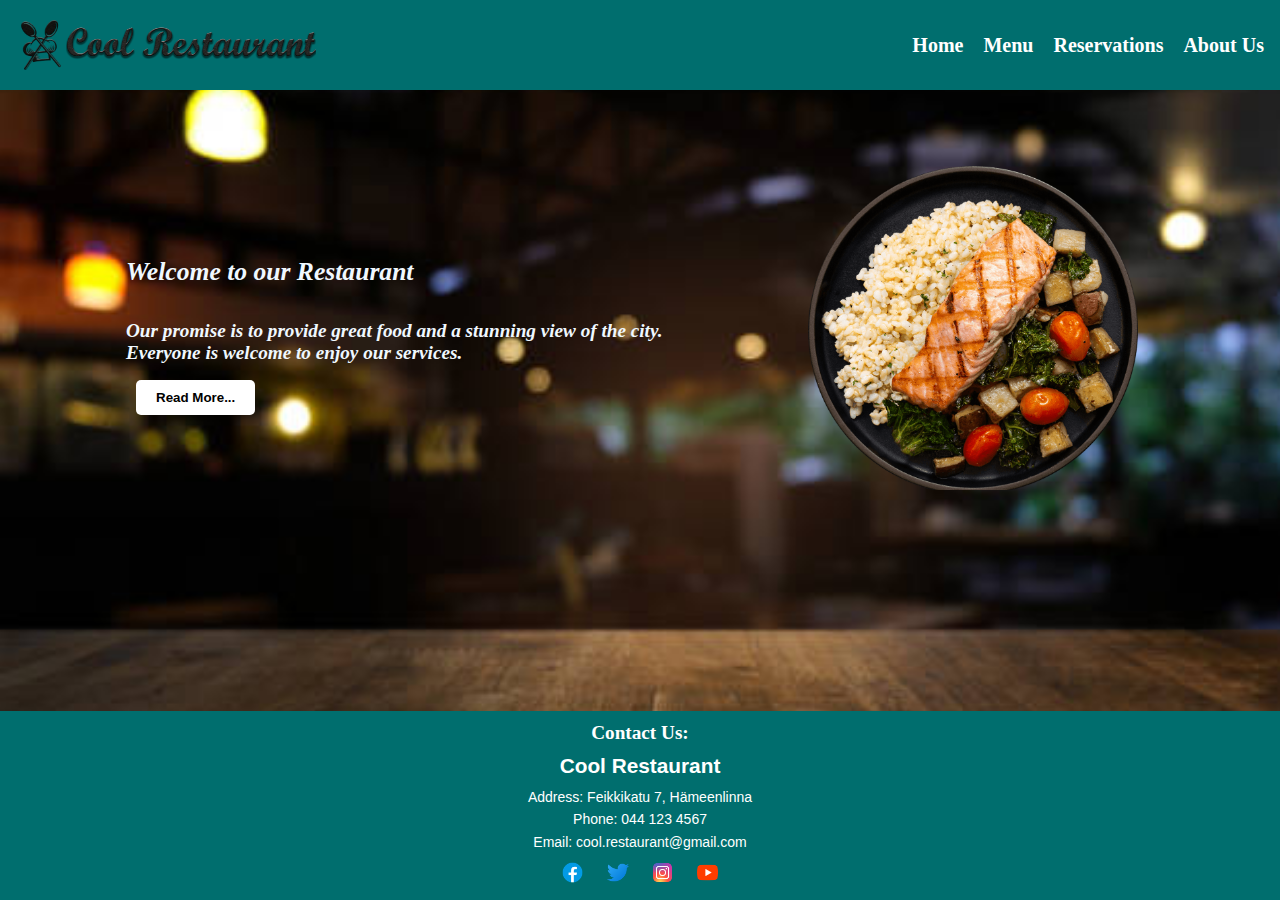
<file: team8/restaurant_website-main/index.html>
<!DOCTYPE html>
<html lang="en">

<head>
    <meta charset="UTF-8">
    <meta http-equiv="X-UA-Compatible" content="IE=edge">
    <meta name="viewport" content="width=device-width, initial-scale=1.0">
    <title>Cool Restaurant</title>
    <link rel="stylesheet" href="style.css">
</head>

<body>
    <div class="header">
        <a class="logo-con" href="index.html">
            <img src="image/cool-logo01.png" alt="cool-logo01" class="logo">
            <img src="image/cool-font03.png" alt="cool-font03" class="logo-3">
        </a>

        <div class="header-links">
            <div class="header-menu">
                <a href="index.html">Home</a>
                <a href="order.html">Menu</a>
                <a href="reservation.html">Reservations</a>
                <a href="aboutus.html">About Us</a>
            </div>

            <!-- This is a hamburger menu -->
            <div class="ham_menu">
                <div class="dot"></div>
                <div class="dot"></div>
                <div class="dot"></div>
            </div>
        </div>
    </div>

    <div class="content">
        <article class="content_info">
            <h1>Welcome to our Restaurant</h1>
            <h2>Our promise is to provide great food and a stunning view of the city.<br>
                Everyone is welcome to enjoy our services.</h2>

            <button>Read More...</button>
        </article>
        <img src="image/Meal-Plan-plate-protein.png" alt="Foodplate">
    </div>

    <div class="footer">
        <div class="contact-info">
            <div class="info-box">
                <h2>Contact Us:</h2>
                <h3>Cool Restaurant</h3>
                <p>Address: Feikkikatu 7, Hämeenlinna</p>
                <p>Phone: 044 123 4567</p>
                <p>Email: cool.restaurant@gmail.com</p>
            </div>
            <div class="social-media">
                <a href="#">
                    <img src="image/icons8-facebook-48.png" alt="Facebook"></a>
                <a href="#">
                    <img src="image/icons8-twitter-48.png" alt="Twitter"></a>
                <a href="#">
                    <img src="image/icons8-instagram-48.png" alt="Instagram"></a>
                <a href="#">
                    <img src="image/icons8-youtube-48.png" alt="Youtube"></a>
            </div>
        </div>
    </div>

    </div>
</body>

</html>
</file>
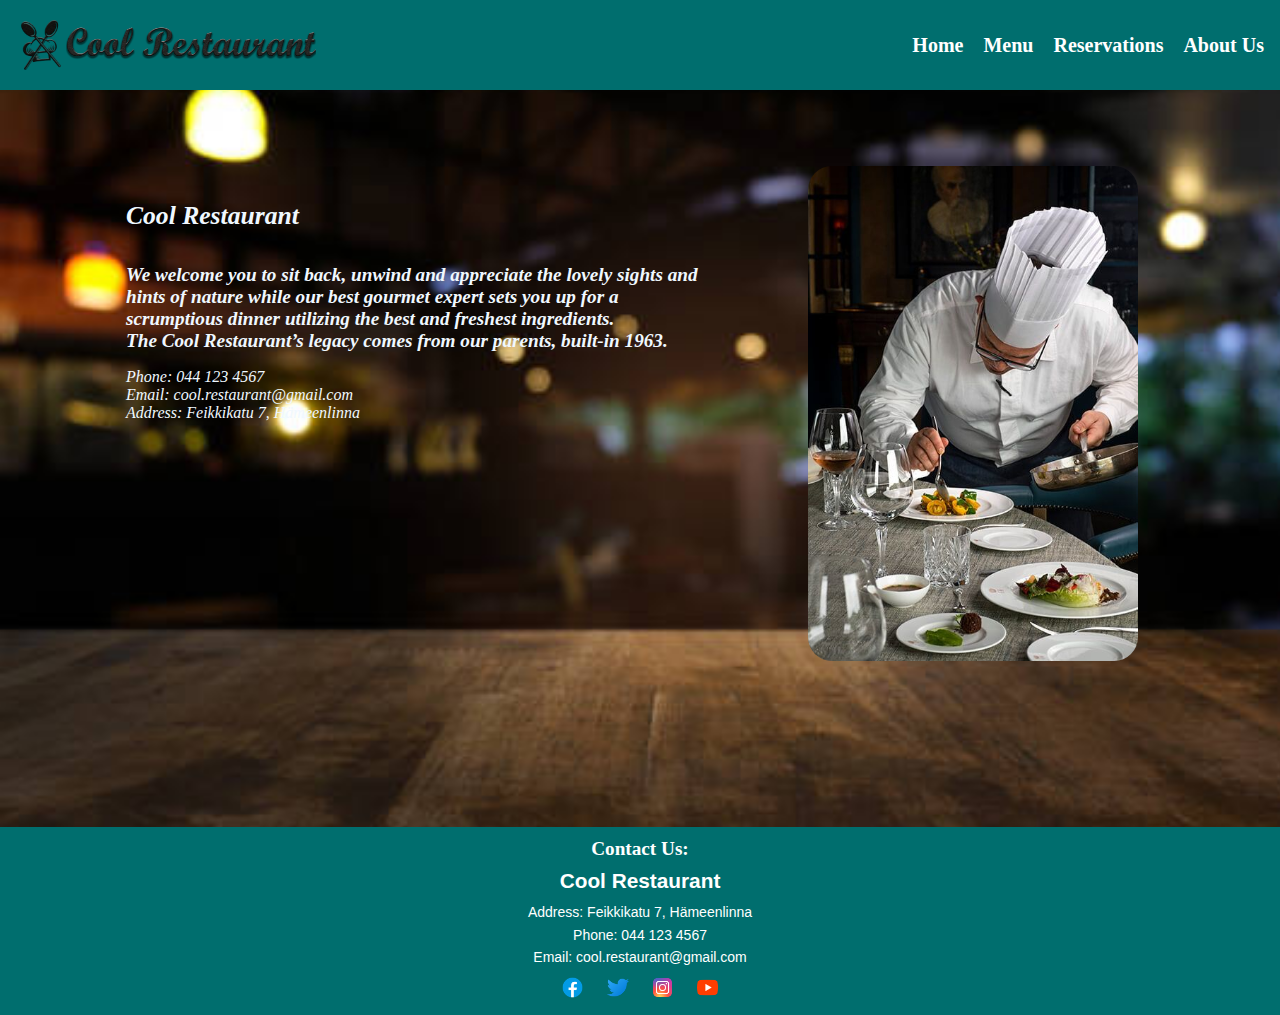
<file: team8/restaurant_website-main/aboutus.html>
<!DOCTYPE html>
<html lang="en">

<head>
    <meta charset="UTF-8">
    <meta http-equiv="X-UA-Compatible" content="IE=edge">
    <meta name="viewport" content="width=device-width, initial-scale=1.0">
    <title>Reservation</title>
    <link rel="stylesheet" href="style.css">
</head>

<body>
    <div class="header" id="myHeader">
        <a class="logo-con" href="index.html">
            <img src="image/cool-logo01.png" alt="cool-logo01" class="logo">
            <img src="image/cool-font03.png" alt="cool-font03" class="logo-3">
        </a>

        <div class="header-links">
            <div class="header-menu">
                <a href="index.html">Home</a>
                <a href="order.html">Menu</a>
                <a href="reservation.html">Reservations</a>
                <a href="aboutus.html">About Us</a>
            </div>

            <!-- This is a hamburger menu -->
            <div class="ham_menu">
                <div class="dot"></div>
                <div class="dot"></div>
                <div class="dot"></div>
            </div>
        </div>
    </div>

    <div class="content">
        <article class="content_info">
            <h1>Cool Restaurant</h1>
            <h2>
                We welcome you to sit back, unwind and appreciate the lovely sights and hints of nature while our best
                gourmet expert sets you up for a scrumptious dinner utilizing the best and freshest ingredients.<br>
                The Cool Restaurant’s legacy comes from our parents, built-in 1963.
            </h2>
            <span>Phone: 044 123 4567</span>
            <span>Email: cool.restaurant@gmail.com</span>
            <span>Address: Feikkikatu 7, Hämeenlinna</span>
            <iframe
                src="https://www.google.com/maps/embed?pb=!1m18!1m12!1m3!1d15480.144212062587!2d24.459117!3d60.988247799999996!2m3!1f0!2f0!3f0!3m2!1i1024!2i768!4f13.1!3m3!1m2!1s0x468e5d7f1a184209%3A0xe69734d5c10042bd!2sHAMK%20H%C3%A4me%20University%20of%20Applied%20Sciences!5e0!3m2!1sen!2sfi!4v1674676818463!5m2!1sen!2sfi"
                width="600" height="450" style="border:0;" allowfullscreen="" loading="lazy"
                referrerpolicy="no-referrer-when-downgrade"></iframe>
        </article>
        <img src="image/Special.jpg" alt="Foodplate">
    </div>

    <div class="footer">
        <div class="contact-info">
            <div class="info-box">
                <h2>Contact Us:</h2>
                <h3>Cool Restaurant</h3>
                <p>Address: Feikkikatu 7, Hämeenlinna</p>
                <p>Phone: 044 123 4567</p>
                <p>Email: cool.restaurant@gmail.com</p>
            </div>
            <div class="social-media">
                <div class="social-media">
                    <a href="https://www.facebook.com/">
                        <img src="image/icons8-facebook-48.png" alt="Facebook"></a>
                    <a href="https://twitter.com/">
                        <img src="image/icons8-twitter-48.png" alt="Twitter"></a>
                    <a href="https://www.instagram.com/">
                        <img src="image/icons8-instagram-48.png" alt="Instagram"></a>
                    <a href="https://www.youtube.com/">
                        <img src="image/icons8-youtube-48.png" alt="Youtube"></a>
                </div>
            </div>
        </div>
    </div>

    </div>
</body>

</html>
</file>
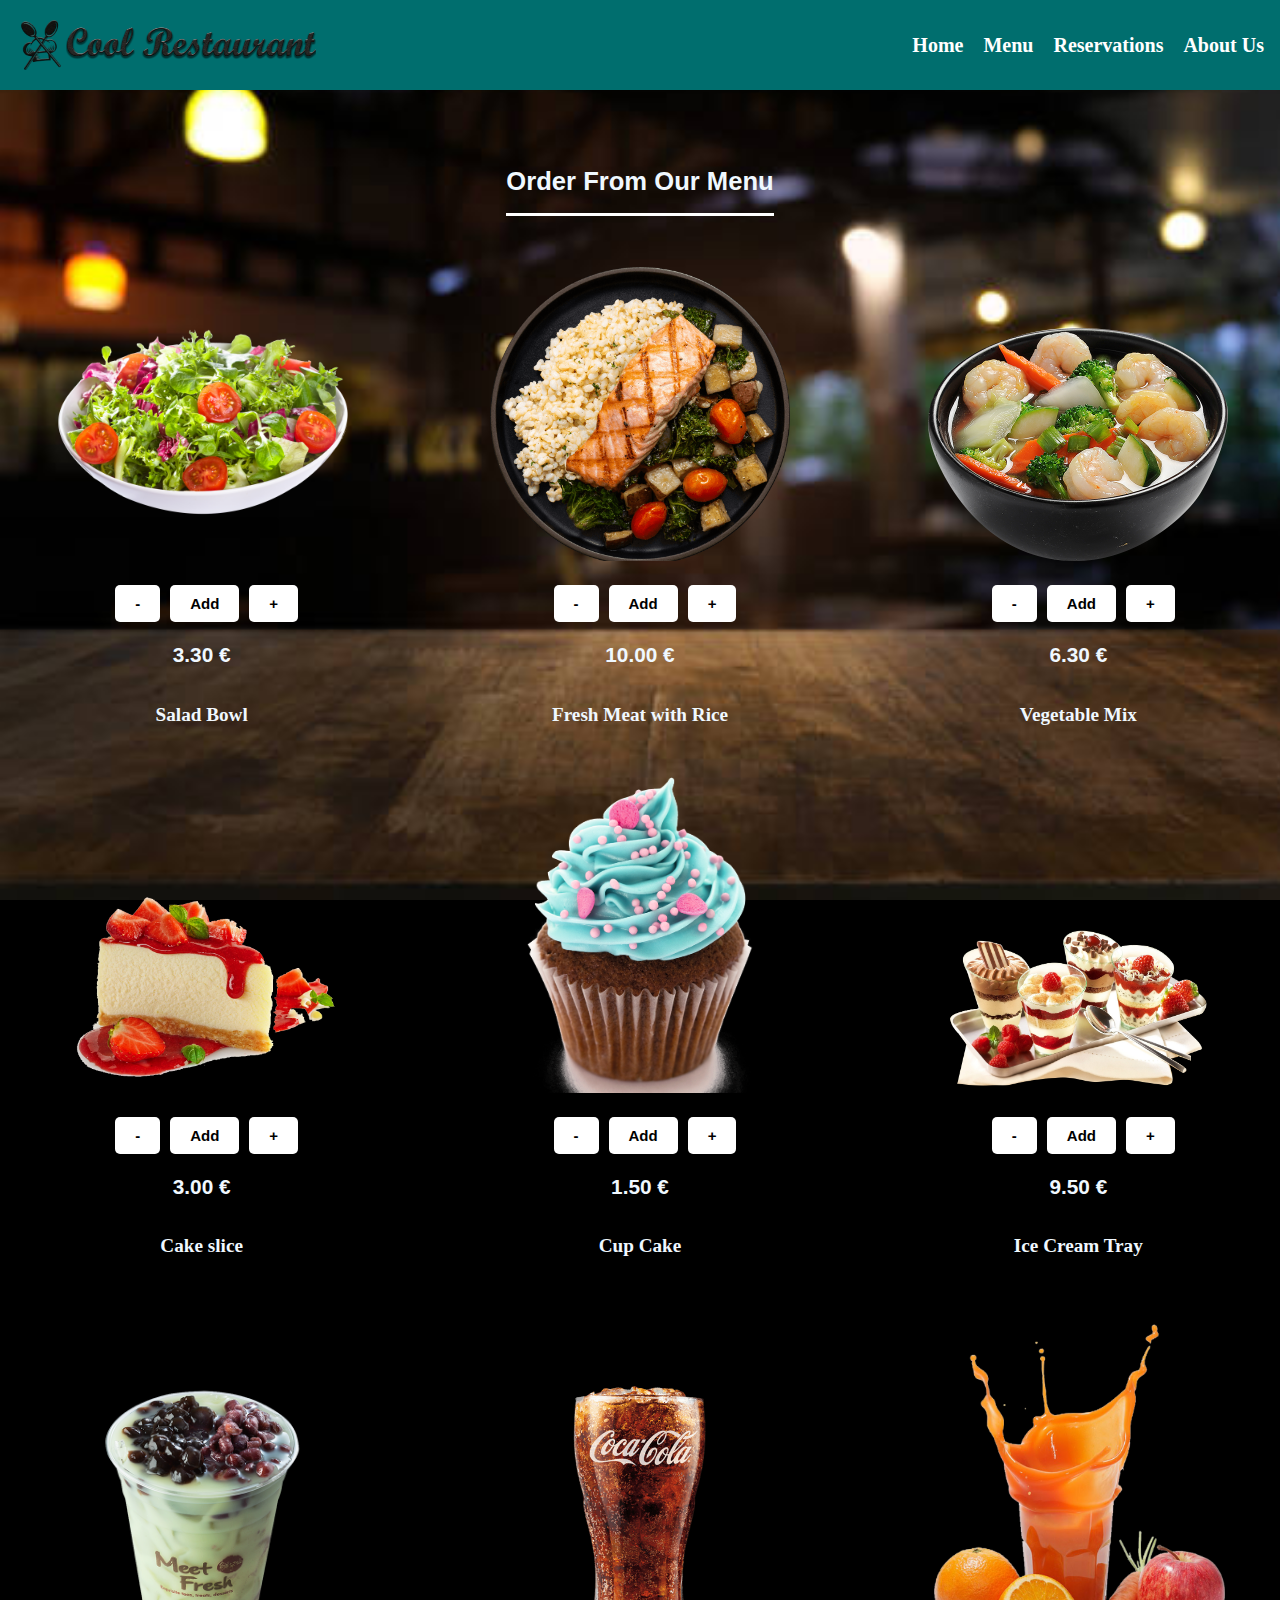
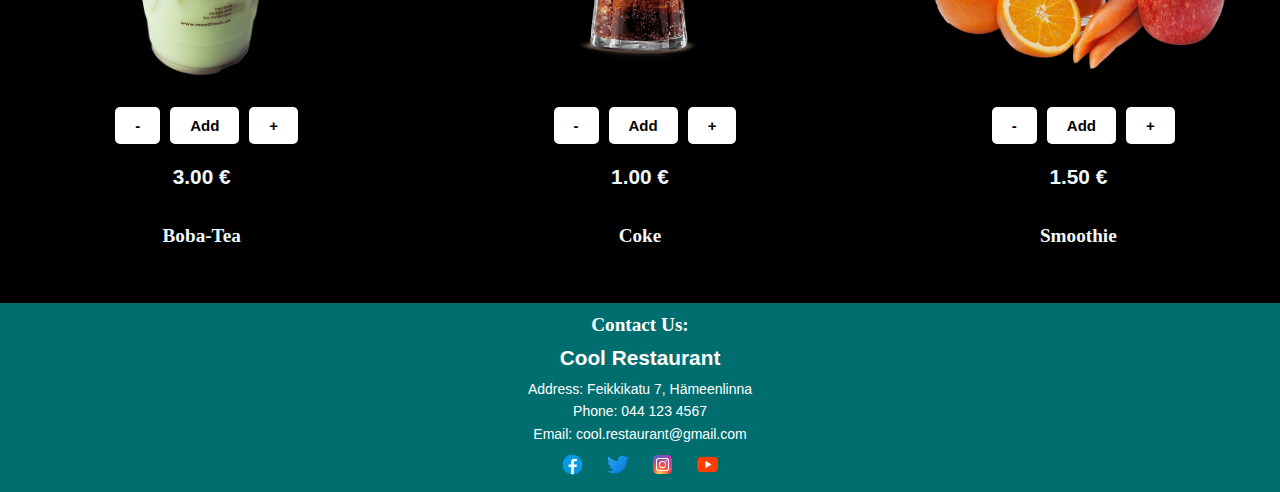
<file: team8/restaurant_website-main/order.html>
<!DOCTYPE html>
<html lang="en">

<head>
    <meta charset="UTF-8">
    <meta http-equiv="X-UA-Compatible" content="IE=edge">
    <meta name="viewport" content="width=device-width, initial-scale=1.0">
    <title>Cool Restaurant</title>
    <link rel="stylesheet" href="style.css">
    <link rel="stylesheet" href="order.css">

</head>

<body>

    <div class="header" id="myHeader">
        <a class="logo-con" href="index.html">
            <img src="image/cool-logo01.png" alt="cool-logo01" class="logo">
            <img src="image/cool-font03.png" alt="cool-font03" class="logo-3">
        </a>

        <div class="header-links">
            <div class="header-menu">
                <a href="index.html">Home</a>
                <a href="order.html">Menu</a>
                <a href="reservation.html">Reservations</a>
                <a href="aboutus.html">About Us</a>
            </div>

            <!-- This is a hamburger menu -->
            <div class="ham_menu">
                <div class="dot"></div>
                <div class="dot"></div>
                <div class="dot"></div>
            </div>
        </div>

    </div>

    <div class="order-content">
        <div class="order-title">
            <h1>Order From Our Menu</h1>
        </div>
        <div class="order-rows">
            <div class="order-rows-img">
                <div class="order-rows-img-container">
                    <img src="image/salad.png" />
                </div>
                <div class="order-rows-button">
                    <button>-</button>
                    <button>Add</button>
                    <button>+</button>
                </div>
                <h3>3.30 €</h3>
                <h2>Salad Bowl</h2>
            </div>
            <div class="order-rows-img">
                <div class="order-rows-img-container">
                    <img src="image/Meal-Plan-plate-protein.png" />
                </div>
                <div class="order-rows-button">
                    <button>-</button>
                    <button>Add</button>
                    <button>+</button>
                </div>
                <h3>10.00 €</h3>
                <h2>Fresh Meat with Rice</h2>
            </div>
            <div class="order-rows-img">
                <div class="order-rows-img-container">
                    <img src="image/mixveg.png" />
                </div>
                <div class="order-rows-button">
                    <button>-</button>
                    <button>Add</button>
                    <button>+</button>
                </div>
                <h3>6.30 €</h3>
                <h2>Vegetable Mix</h2>
            </div>

            <div class="order-rows-img">
                <div class="order-rows-img-container">
                    <img src="image/cake.png" />
                </div>
                <div class="order-rows-button">
                    <button>-</button>
                    <button>Add</button>
                    <button>+</button>
                </div>
                <h3>3.00 €</h3>
                <h2>Cake slice</h2>

            </div>
            <div class="order-rows-img">
                <div class="order-rows-img-container">
                    <img src="image/cupcake.png" />
                </div>
                <div class="order-rows-button">
                    <button>-</button>
                    <button>Add</button>
                    <button>+</button>
                </div>
                <h3>1.50 €</h3>
                <h2>Cup Cake</h2>
            </div>
            <div class="order-rows-img">
                <div class="order-rows-img-container">
                    <img src="image/deserts1.png" />
                </div>
                <div class="order-rows-button">
                    <button>-</button>
                    <button>Add</button>
                    <button>+</button>
                </div>
                <h3>9.50 €</h3>
                <h2>Ice Cream Tray</h2>
            </div>

            <div class="order-rows-img">
                <div class="order-rows-img-container">
                    <img src="image/bobatea.png" />
                </div>
                <div class="order-rows-button">
                    <button>-</button>
                    <button>Add</button>
                    <button>+</button>
                </div>
                <h3>3.00 €</h3>
                <h2>Boba-Tea</h2>

            </div>
            <div class="order-rows-img">
                <div class="order-rows-img-container">
                    <img src="image/Coke.png" />
                </div>
                <div class="order-rows-button">
                    <button>-</button>
                    <button>Add</button>
                    <button>+</button>
                </div>
                <h3>1.00 €</h3>
                <h2>Coke</h2>
            </div>
            <div class="order-rows-img">
                <div class="order-rows-img-container">
                    <img src="image/mixjuice.png" />
                </div>
                <div class="order-rows-button">
                    <button>-</button>
                    <button>Add</button>
                    <button>+</button>
                </div>
                <h3>1.50 €</h3>
                <h2>Smoothie</h2>
            </div>
        </div>

    </div>

    <div class="footer">
        <div class="contact-info">
            <div class="info-box">
                <h2>Contact Us:</h2>
                <h3>Cool Restaurant</h3>
                <p>Address: Feikkikatu 7, Hämeenlinna</p>
                <p>Phone: 044 123 4567</p>
                <p>Email: cool.restaurant@gmail.com</p>
            </div>
            <div class="social-media">
                <a href="#">
                    <img src="image/icons8-facebook-48.png" alt="Facebook"></a>
                <a href="#">
                    <img src="image/icons8-twitter-48.png" alt="Twitter"></a>
                <a href="#">
                    <img src="image/icons8-instagram-48.png" alt="Instagram"></a>
                <a href="#">
                    <img src="image/icons8-youtube-48.png" alt="Youtube"></a>
            </div>
        </div>
    </div>

    </div>

</body>

</html>
</file>
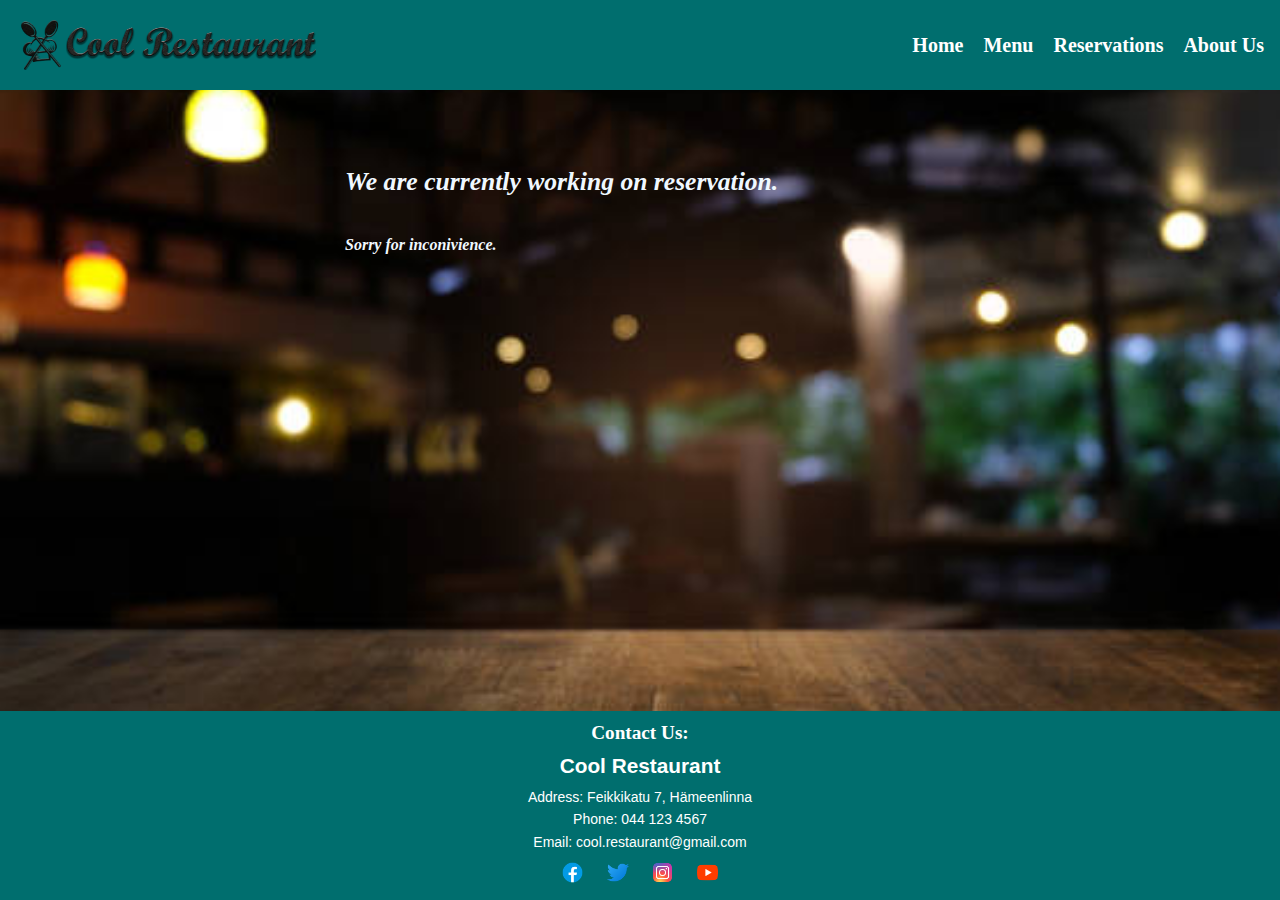
<file: team8/restaurant_website-main/reservation.html>
<!DOCTYPE html>
<html lang="en">

<head>
    <meta charset="UTF-8">
    <meta http-equiv="X-UA-Compatible" content="IE=edge">
    <meta name="viewport" content="width=device-width, initial-scale=1.0">
    <title>Reservation</title>
    <link rel="stylesheet" href="style.css">
</head>

<body>
    <div class="header" id="myHeader">
        <a class="logo-con" href="index.html">
            <img src="image/cool-logo01.png" alt="cool-logo01" class="logo">
            <img src="image/cool-font03.png" alt="cool-font03" class="logo-3">
        </a>

        <div class="header-links">
            <div class="header-menu">
                <a href="index.html">Home</a>
                <a href="order.html">Menu</a>
                <a href="reservation.html">Reservations</a>
                <a href="aboutus.html">About Us</a>
            </div>

            <!-- This is a hamburger menu -->
            <div class="ham_menu">
                <div class="dot"></div>
                <div class="dot"></div>
                <div class="dot"></div>
            </div>
        </div>
    </div>

    <div class="content">
        <article class="content_info">
            <h1>We are currently working on reservation.</h1>
            <h4>Sorry for inconivience.</h4>
        </article>
    </div>

    <div class="footer">
        <div class="contact-info">
            <div class="info-box">
                <h2>Contact Us:</h2>
                <h3>Cool Restaurant</h3>
                <p>Address: Feikkikatu 7, Hämeenlinna</p>
                <p>Phone: 044 123 4567</p>
                <p>Email: cool.restaurant@gmail.com</p>
            </div>
            <div class="social-media">
                <div class="social-media">
                    <a href="https://www.facebook.com/">
                        <img src="image/icons8-facebook-48.png" alt="Facebook"></a>
                    <a href="https://twitter.com/">
                        <img src="image/icons8-twitter-48.png" alt="Twitter"></a>
                    <a href="https://www.instagram.com/">
                        <img src="image/icons8-instagram-48.png" alt="Instagram"></a>
                    <a href="https://www.youtube.com/">
                        <img src="image/icons8-youtube-48.png" alt="Youtube"></a>
                </div>
            </div>
        </div>
    </div>

    </div>
</body>

</html>
</file>
<file: team8/restaurant_website-main/style.css>
.logo-con {
    display: flex;
}
.logo {
    width: 50px; 
    height: 50px;
    margin: auto;

}

.logo-3 {
    width: 250px; 
    height: 70px;
    margin: auto; 
}

h1 {
    font-size: 1.6em;
}

h2 {
    font-family: Times, serif;
    font-weight: bolder;
    font-size: 1.2em;
}

h3 {
    font-size: 1.3em;
}

p {
    font-size: 14px;
}

body {
    background-image: url(image/background2.jpg);
    background-attachment: fixed;
    background-repeat: no-repeat;
    background-size: cover;
    color: aliceblue;
    margin: 0;
    font-family: Arial, Helvetica, sans-serif;
    min-height: 100vh;
    display: flex;
    flex-direction: column;
    justify-content: space-between;
    background-color: black;
}

.top-container {
    background-color: #f1f1f1;
    padding: 30px;
    text-align: center;
}

.header {
    width: 100%;
    box-sizing: border-box;
    padding: 10px 16px;
    background:#006e6e;
    color: white;
    text-align: left;
    position: fixed;
    display: flex;
    align-items: center;
    justify-content: space-between;
    z-index: 1;
}

.content {
    padding: 50px;
    padding-top: 150px;
    padding-bottom: 150px;
    display: flex;
    justify-content: space-evenly;
    align-items: center;
    flex : 0 1 45%;
}

.content_info {
    display: flex;
    flex-direction: column;
    justify-content: center;
    font-style: italic;
    font-family: 'Times New Roman', Times, serif;
    width: 50%;
}

.content img{
    padding: 16px;
    width: 330px;
    height: auto;
    border-radius: 40px;
}

.footer {
    width: 100%;
    background-color: #006e6e;
    color: white;
    text-align: center;
    text-align: 1vw;
    line-height: 0.6;
    padding-bottom: 15px;
}

button {
    background-color: #006e6e;
    color: black;
    padding: 5px 15px;
    border-radius: 5px;
    border: none;
    float: right;
    margin-left: 5px;
    width: fit-content; 
}

.header-links {
    display: flex;
    justify-content: flex-end;
    gap: 20px;
    font-size: 23px;
    font-family: 'Times New Roman', Times, serif;
    cursor: pointer;
}

button:hover {
    background-color: rgb(102, 102, 107);
}

.social-media a img{
    display: inline-block; 
    margin: 0 10px; 
    width: 25px;
    height: 25px;
    object-fit: contain;
}

.contact-info {
    display: flex;
    flex-direction: column;
}

.menu_con h1 {
    margin: 60px;
}

.maincourse {
    display: flex;
    justify-content: space-around;
}

.ham_menu {
    display: none;
}

.dot {
    width: 40px;
    height: 4px;
    margin: 4px;
    background-color: #f1f1f1;
}

iframe
{
    margin-top: 40px;
    width: fit-content;
    height: 180px;
    border-radius: 10px;
}

a{
    text-decoration: none;
    font-weight: bold;
    color: white;
}

a:hover{
    color: rgb(0, 0, 0);
}

button {
    background-color: white;
    color: black;
    padding: 10px 20px;
    border-radius: 5px;
    border: none;
    float: right;
    font-weight: bold;
    margin-left: 10px;
    width: fit-content;    
}

.header-menu {
    display: flex;
    justify-content: flex-end;
    gap: 20px;
    font-size: 20px;
    cursor: pointer;
}
  
button:hover {
    background-color:#006e6e;
    color: white;
}

.social-media {
    display: flex; 
    justify-content: center;
    align-items: center;
    image-resolution: 70%;
}

.container{
    align-items: center;
}

.menu_con {
    padding-top: 100px;
    text-align: center;
}

@media screen and (max-width: 800px) {
    .maincourse{
        flex-direction: column;
    }

    .content {
        flex-direction: column-reverse;
    }

    .logo-3 {
        display: none;
    }

    .logo {
        left: 4px;
    }

    .header-links a {
        font-size: 20px;
    }

    .header-links {
        gap: 10px;
    }


    .content img {
        width: 300px;
        height: auto;
    }

    .content_info {
        text-align: center;
        justify-content: center;
        align-items: center;
        width: 100%;
    }

    button {
        margin: auto;
        text-align: center;
        margin: 2px;
    }

    .ham_menu {
        display: block;
    }

    .header-menu{
        display: none;
    }

    .header-links:hover .header-menu{
        display: flex;
        justify-content: flex-start;
        align-items: center;
        position: absolute;
        top: 70px;
        right: 0;
        padding: 16px;
        flex-direction: column;
        background-color: #006e6e;
    }
}

@media screen and (max-width: 320px) {
    .content img {
        width: 250px;
        height: auto;
    }
}
</file>
<file: team8/restaurant_website-main/order.css>
.order-content{
    padding-top: 150px;
    display: flex;
    flex-direction: column;
    align-items: center;
    margin: auto;
    margin-bottom: 40px;
}

.order-title {
    border-bottom: 3px solid White;
}

.order-rows{
    display: flex;
    flex-direction: row;
    flex-wrap: wrap;
    justify-content: center;
    align-items: flex-end;
    gap: 35px;
    margin: auto;
    margin-top: 45px;
}

.order-rows-img {
    display: flex;
    flex-direction: column;
    justify-content: center;
    align-items: center;
    flex: 1 1 28%;
}

.order-rows-img img{
    width: 300px;
    object-fit: contain;
}

.order-rows-img-container{
    max-height: 400px;
    max-width: 300px;
}

.order-rows-button {
    margin-top: 20px;
    display: flex;
    flex-direction: row;
    justify-content: center;
}

.order-rows-button button{
    background-color: white;
    cursor: pointer;
    font-size: 15px;
}

.order-rows-button button:hover{
    background-color:#006e6e;
    color: white;
}

.order-rows-button button:active{
    background-color:white;
    color: black;
}

.order-drinks img{
    width: 250px;
}

.order-desserts img{
    width: 250px;
}

@media screen and (max-width: 800px) {
    .order-rows-img img{
        width: 230px;
        object-fit: contain;
    }
}
</file>
